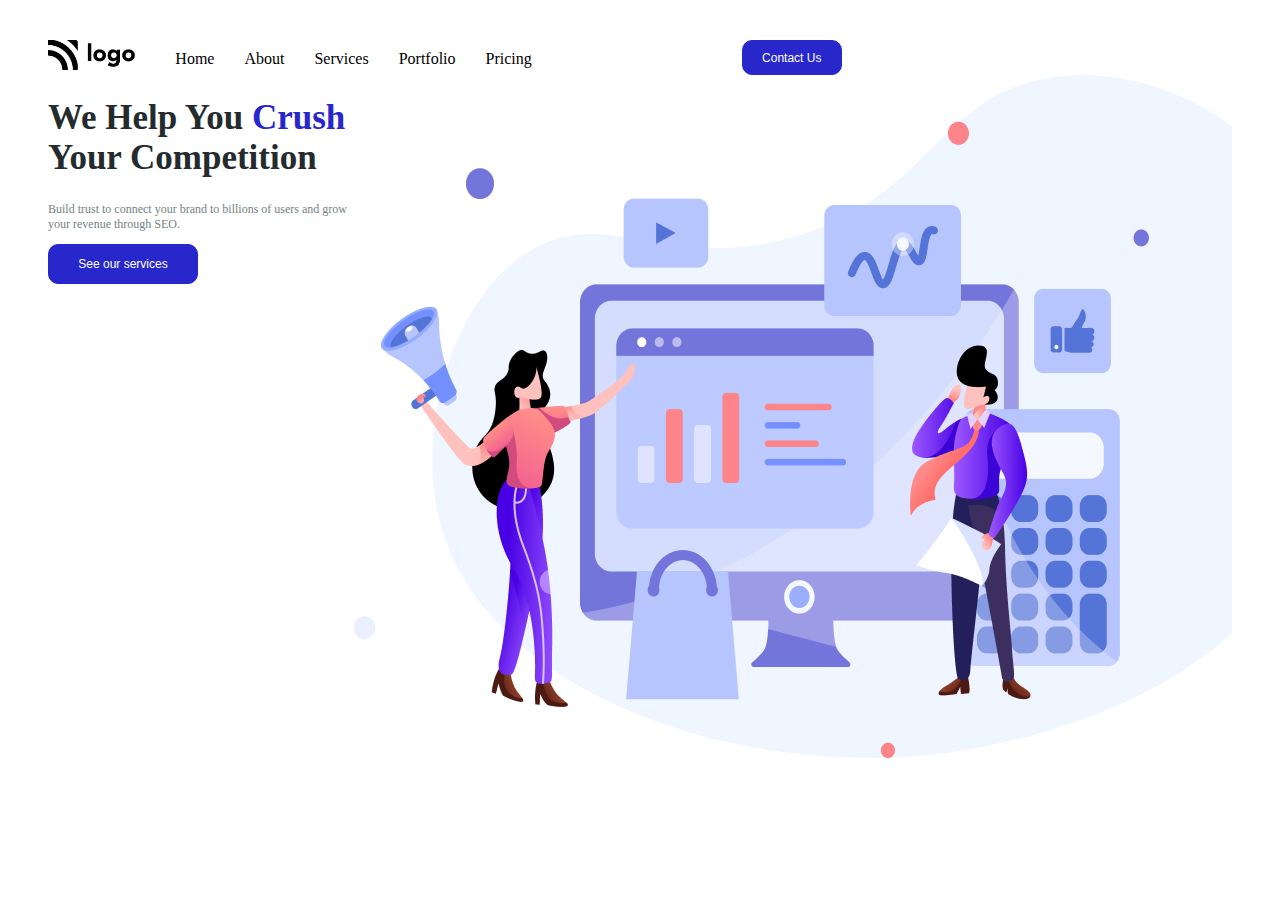
<file: HTML-CSS/Project-1/index.html>
<!DOCTYPE html>
<html lang="en">
  <head>
    <meta charset="UTF-8" />
    <meta http-equiv="X-UA-Compatible" content="IE=edge" />
    <meta name="viewport" content="width=device-width, initial-scale=1.0" />
    <!-- stylesheet -->
    <link rel="stylesheet" href="style.css" />
    <!-- Font -->
    <link rel="preconnect" href="https://fonts.googleapis.com" />
    <link rel="preconnect" href="https://fonts.gstatic.com" crossorigin />
    <link
      href="https://fonts.googleapis.com/css2?family=Poppins:wght@200;300;400;500;600;700;800&display=swap"
      rel="stylesheet"
    />
    <title>SEO Master</title>
  </head>
  <body>
    <div class="container">
      <section aria-label="navbar">
        <nav class="navbar-container">
          <div>
            <img src="./assets/Logo.png" alt="brand-logo" height="30px" />
          </div>
          <div class="grow-list">
            <ul class="list">
              <li class="list-item">Home</li>
              <li class="list-item">About</li>
              <li class="list-item">Services</li>
              <li class="list-item">Portfolio</li>
              <li class="list-item">Pricing</li>
            </ul>
          </div>
          <div class="button-group">
            <button class="nav-button">Contact Us</button>
          </div>
        </nav>
      </section>
      <!-- Banner -->
      <section aria-label="banner">
        <div class="banner-container">
          <!-- Left text -->
          <div>
            <h1 class="heading-text">
              We Help You <span>Crush</span> Your Competition
            </h1>
            <p class="description">
              Build trust to connect your brand to billions of users and grow
              your revenue through SEO.
            </p>
            <button class="nav-button btn">See our services</button>
          </div>
          <!-- Right Text -->
          <div>
            <img src="./assets/Header Illustration.png" alt="illustration" />
          </div>
        </div>
      </section>
    </div>
  </body>
</html>
</file>
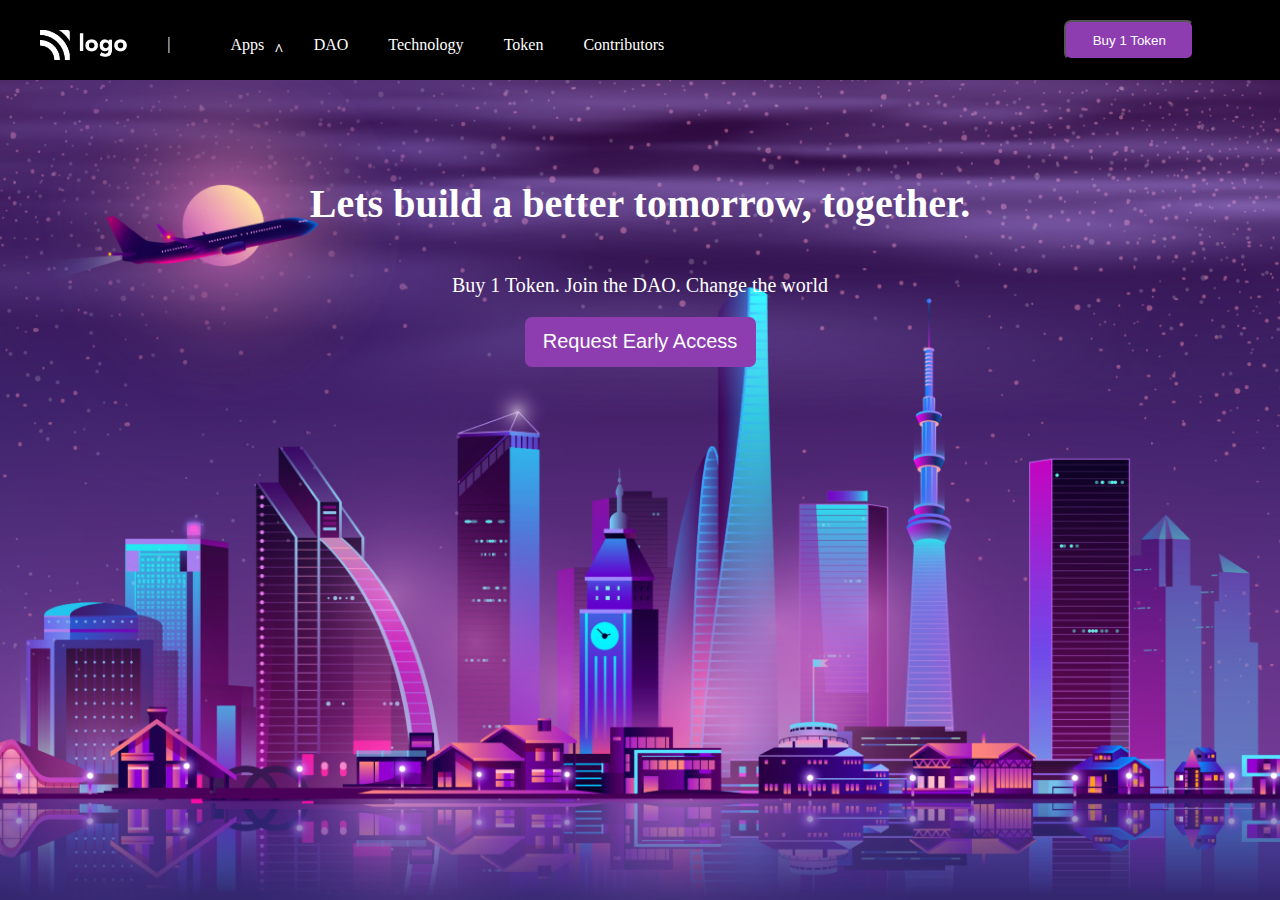
<file: HTML-CSS/Project-2/index.html>
<!DOCTYPE html>
<html lang="en">
  <head>
    <meta charset="UTF-8" />
    <meta http-equiv="X-UA-Compatible" content="IE=edge" />
    <meta name="viewport" content="width=device-width, initial-scale=1.0" />
    <link rel="stylesheet" href="style.css" />
    <link rel="preconnect" href="https://fonts.googleapis.com" />
    <link rel="preconnect" href="https://fonts.gstatic.com" crossorigin />
    <link
      href="https://fonts.googleapis.com/css2?family=Poppins:wght@200;300;400;500;600;700;800&display=swap"
      rel="stylesheet"
    />
    <link rel="preconnect" href="https://fonts.googleapis.com" />
    <link rel="preconnect" href="https://fonts.gstatic.com" crossorigin />
    <link
      href="https://fonts.googleapis.com/css2?family=Montserrat:wght@600;700;800&display=swap"
      rel="stylesheet"
    />

    <title>Crypto Market</title>
  </head>
  <body>
    <div class="container">
      <section aria-label="navbar">
        <nav class="navbar">
          <div>
            <img src="./assets/white-logo.png" alt="logo" class="logo" />
          </div>
          <div class="line"></div>
          <div class="grow-list">
            <ul class="list">
              <li class="list-item">Apps</li>
              <li class="list-item">DAO</li>
              <li class="list-item">Technology</li>
              <li class="list-item">Token</li>
              <li class="list-item">Contributors</li>
            </ul>
          </div>
          <div>
            <button class="button-small">Buy 1 Token</button>
          </div>
        </nav>
      </section>
      <!-- Hero Section -->
      <section aria-label="hero">
        <div class="hero">
          <h1 class="hero-heading">Lets build a better tomorrow, together.</h1>
          <p class="hero-description">
            Buy 1 Token. Join the DAO. Change the world
          </p>
          <button class="button-large">Request Early Access</button>
        </div>
      </section>
    </div>
  </body>
</html>
</file>
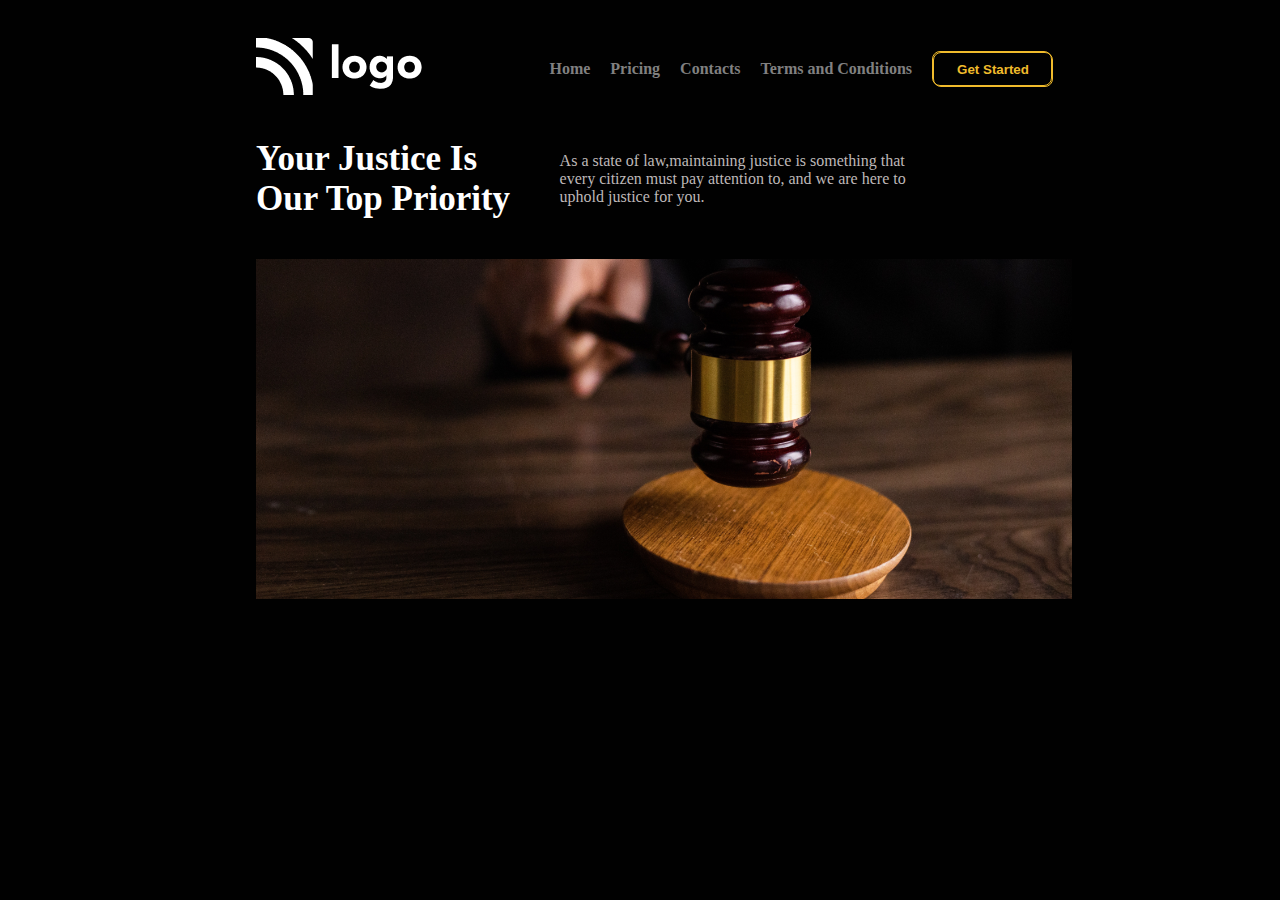
<file: HTML-CSS/Project-4/index.html>
<!DOCTYPE html>
<html lang="en">

<head>
    <meta charset="UTF-8">
    <meta http-equiv="X-UA-Compatible" content="IE=edge">
    <meta name="viewport" content="width=device-width, initial-scale=1.0">
    <title>Document</title>
    <link rel="stylesheet" href="style.css">
</head>

<body>
    <div class="container">
        <div class="first-container">
            <div>
                <img src="./assets/white-logo.png" alt="">
            </div>
            <div>
                <nav>
                    <ul>
                        <li>Home</li>
                        <li>Pricing</li>
                        <li>Contacts</li>
                        <li>Terms and Conditions</li>
                        <li><button>Get Started</button></li>
                    </ul>
                </nav>
            </div>
        </div>
        <div class="second-container">
            <div><h1 class="heading">Your Justice Is Our Top Priority</h1></div>
            <div><p class="para">As a state of law,maintaining justice is something that every citizen must pay attention to,
                and we are here to uphold justice for you. 
            </p>
        </div>
        </div>
        <div>
            <div >
                <img class="bannerimg" src="./assets/banner.png" alt="">
            </div>
        </div>
    </div>
</body>

</html>
</file>
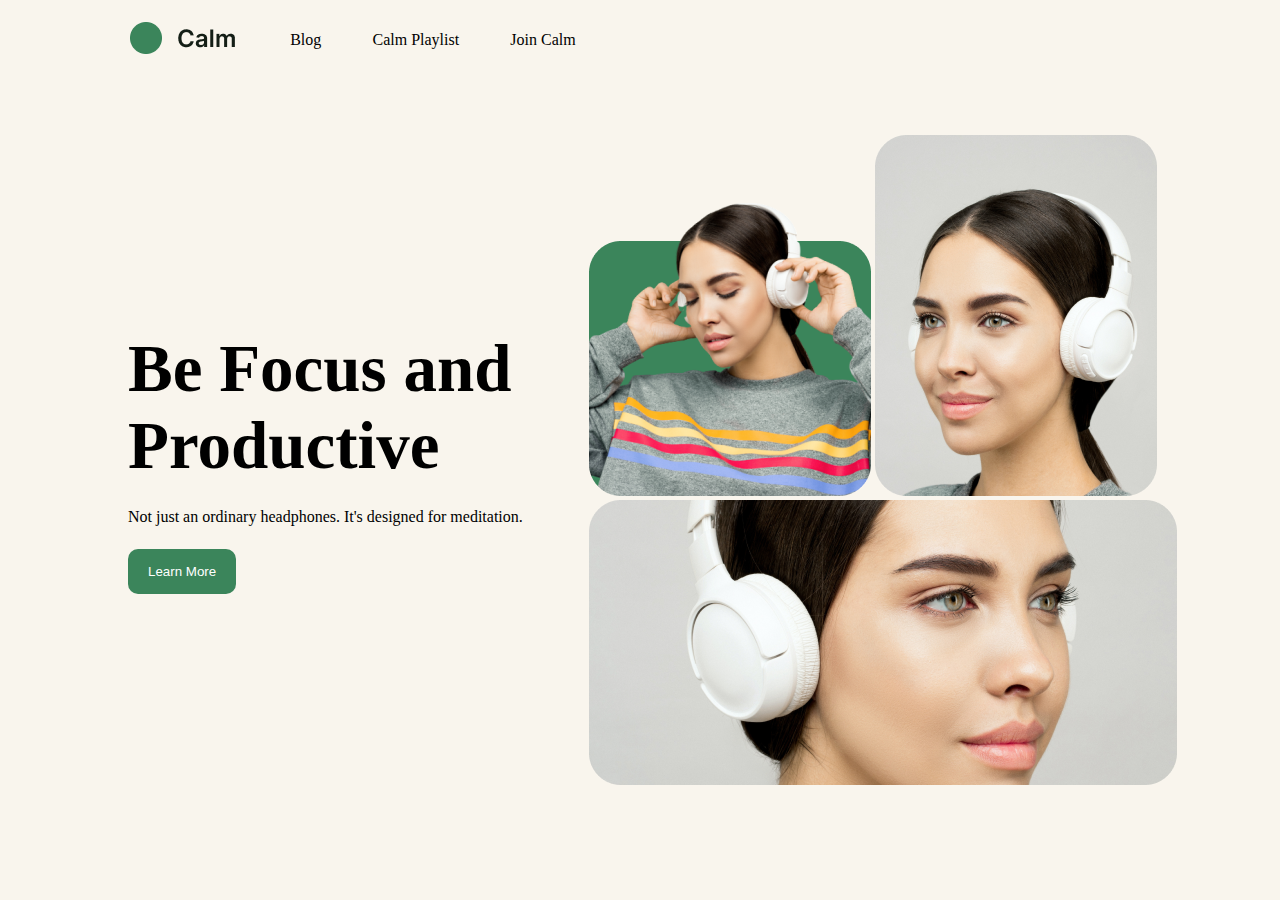
<file: HTML-CSS/Projects/Project-5/index.html>
<!DOCTYPE html>
<html lang="en">
<head>
    <meta charset="UTF-8">
    <meta http-equiv="X-UA-Compatible" content="IE=edge">
    <meta name="viewport" content="width=device-width, initial-scale=1.0">
    <link rel="stylesheet" href="./style.css">
    <title>Project 1</title>
</head>
<body>
    <!-- Navbar -->
    <nav>
        <ul>
            <li> <img src="./images/logo.png"/> </li>
            <li>Blog</li>
            <li>Calm Playlist</li>
            <li>Join Calm</li>
        </ul>
    </nav>
    <!--  Main Section -->
    <main>
        <!-- Left Section -->
        <div class="leftmain">
            <h1>Be Focus and Productive</h1>
            <p>Not just an ordinary headphones. It's designed for meditation.</p>
            <button>Learn More</button>
        </div>
        <!-- Right Section -->
        <div class="rightmain">
            <!-- Upper Image -->
            <div>
                <img src="./images/img1.png" alt="Image 1">
                <img src="./images/img2.png" alt="">
                
            </div>
            <!-- Lower Image -->
            <div>
                <img src="./images/img3.png" alt="Image 3">
            </div>

        </div>
    </main>

</body>
</html>
</file>
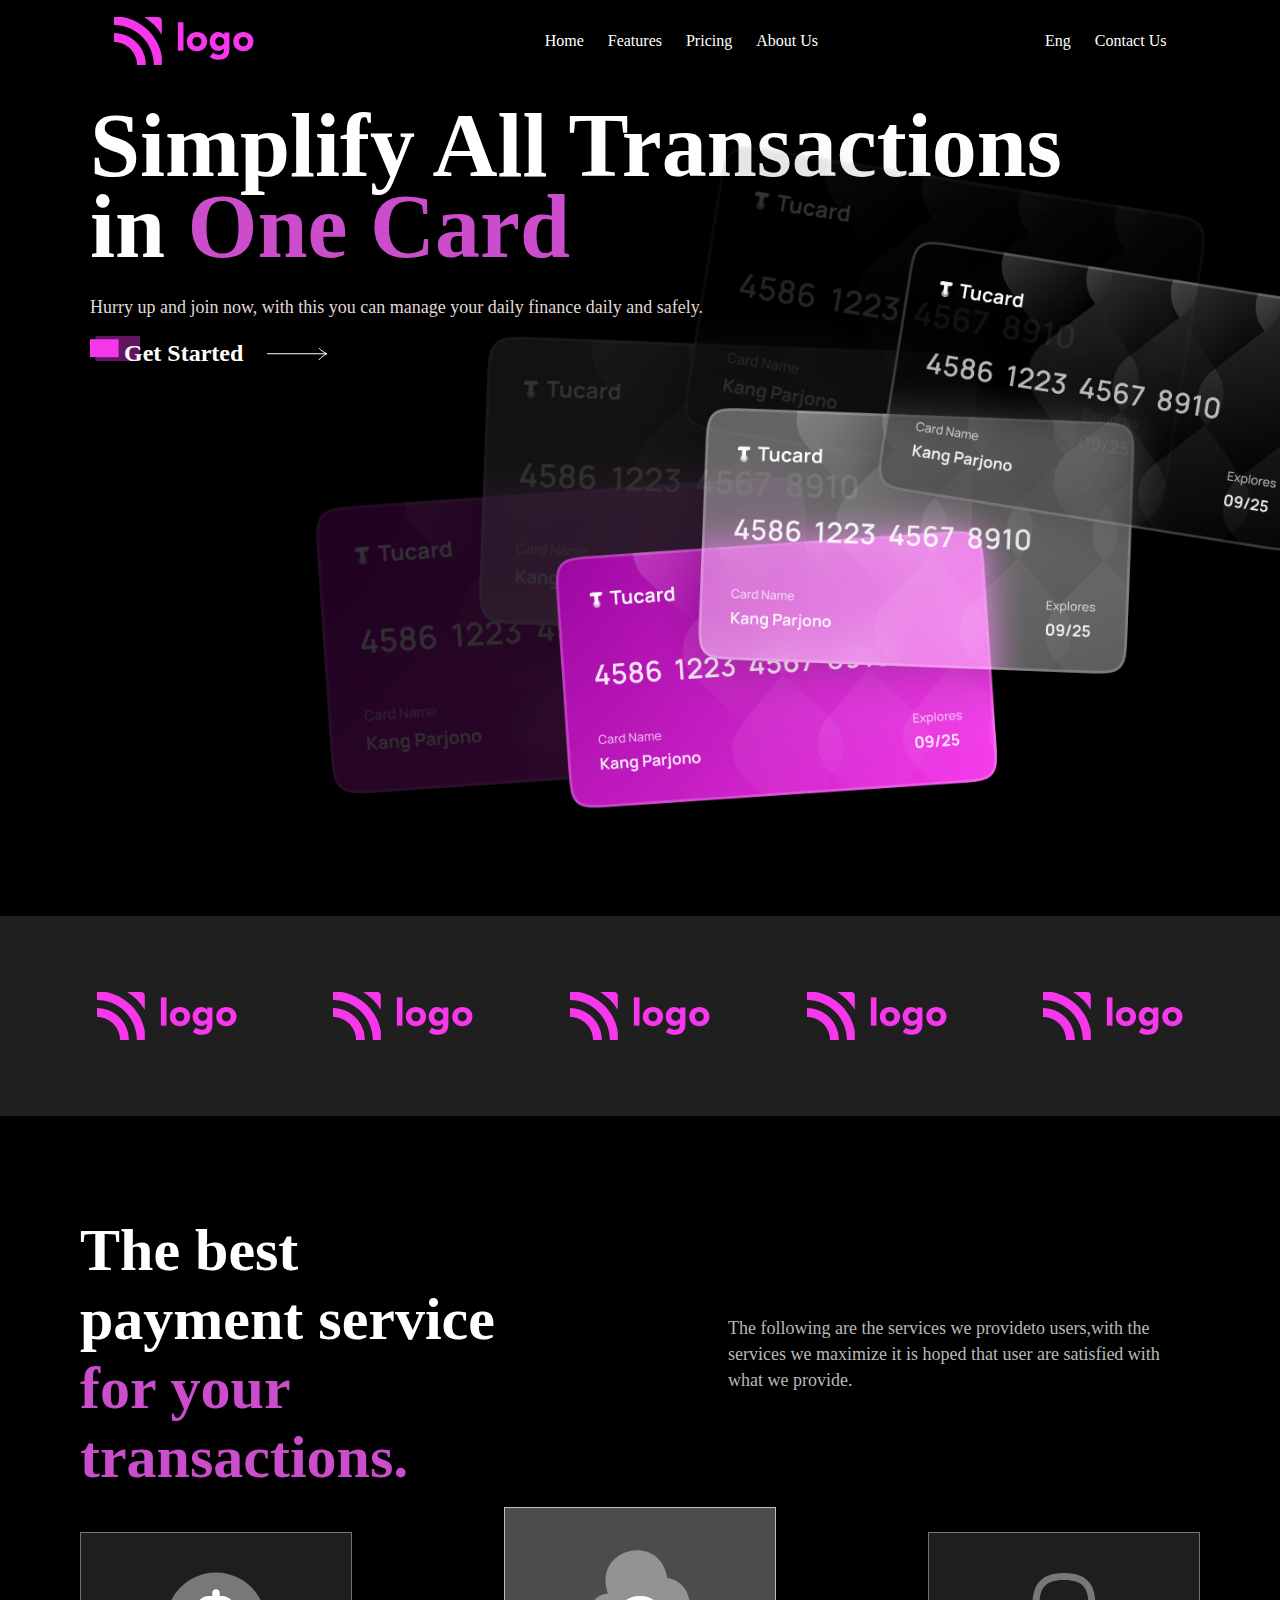
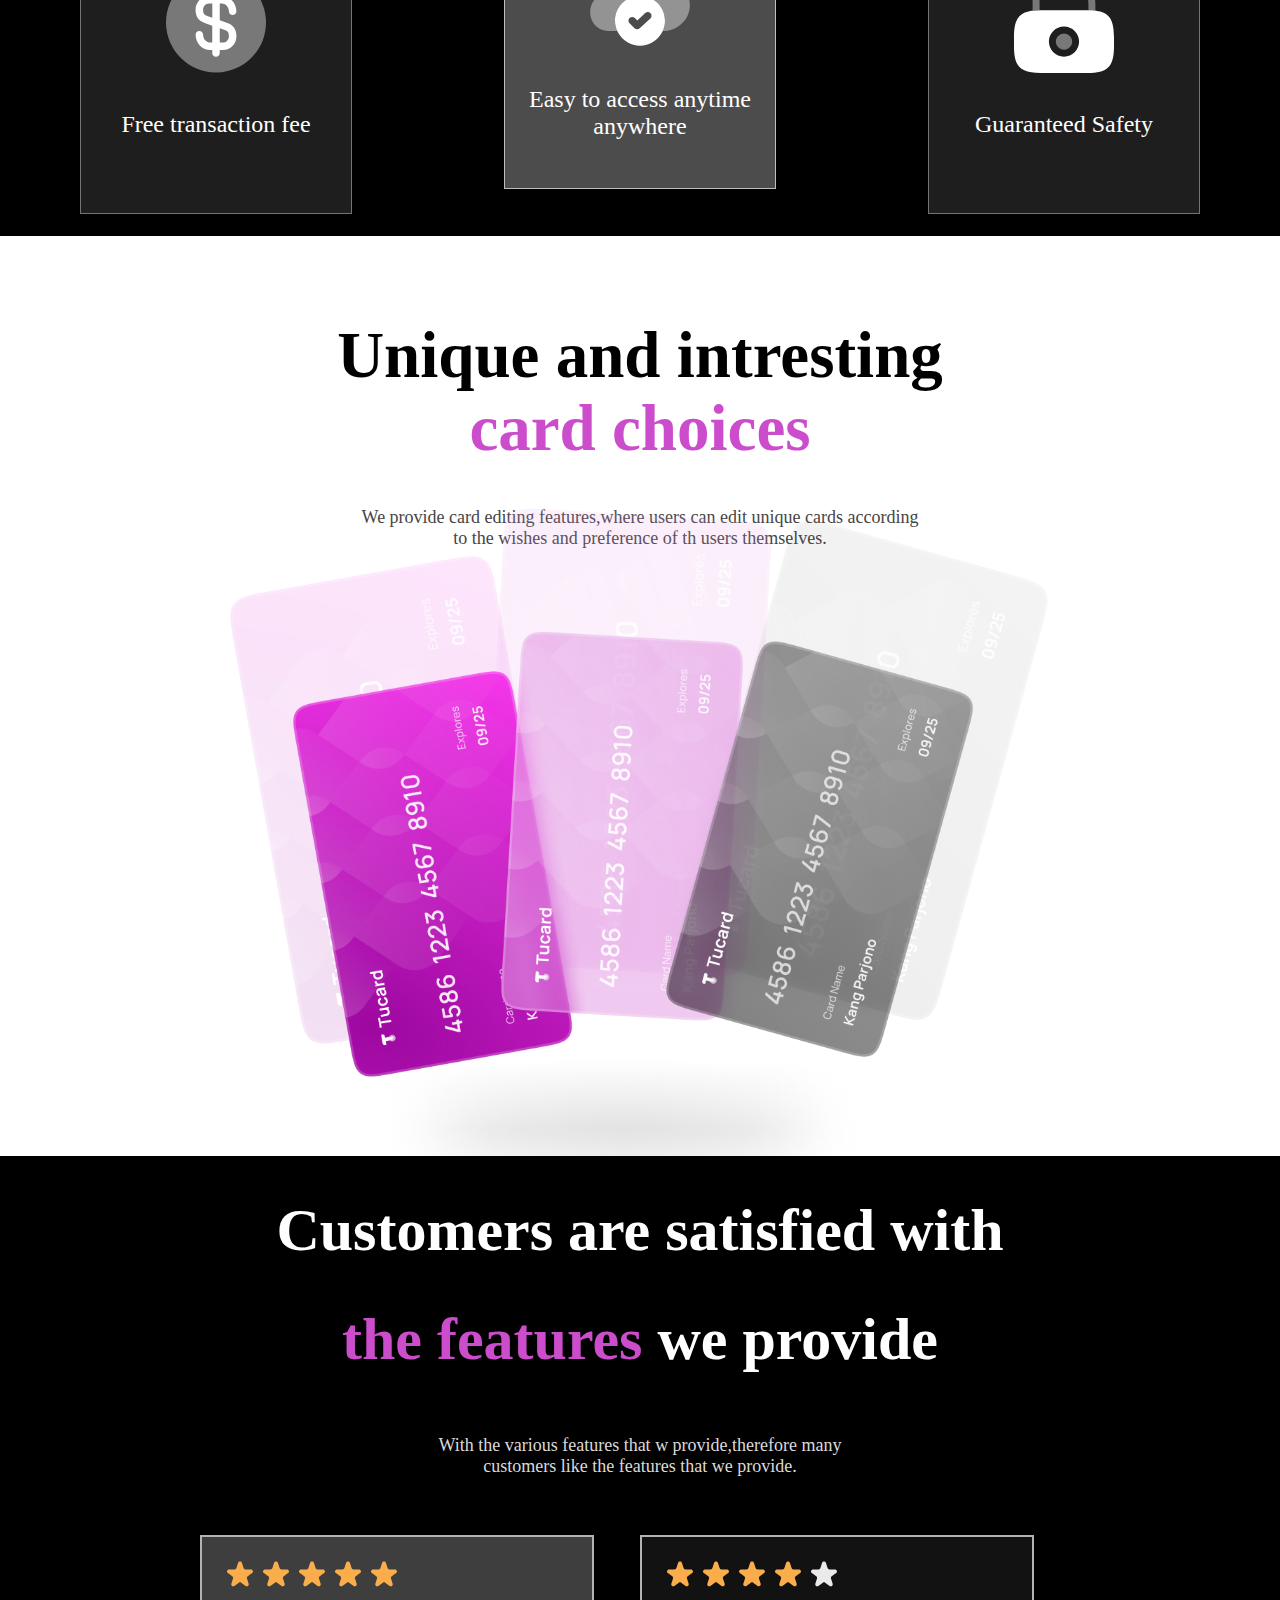
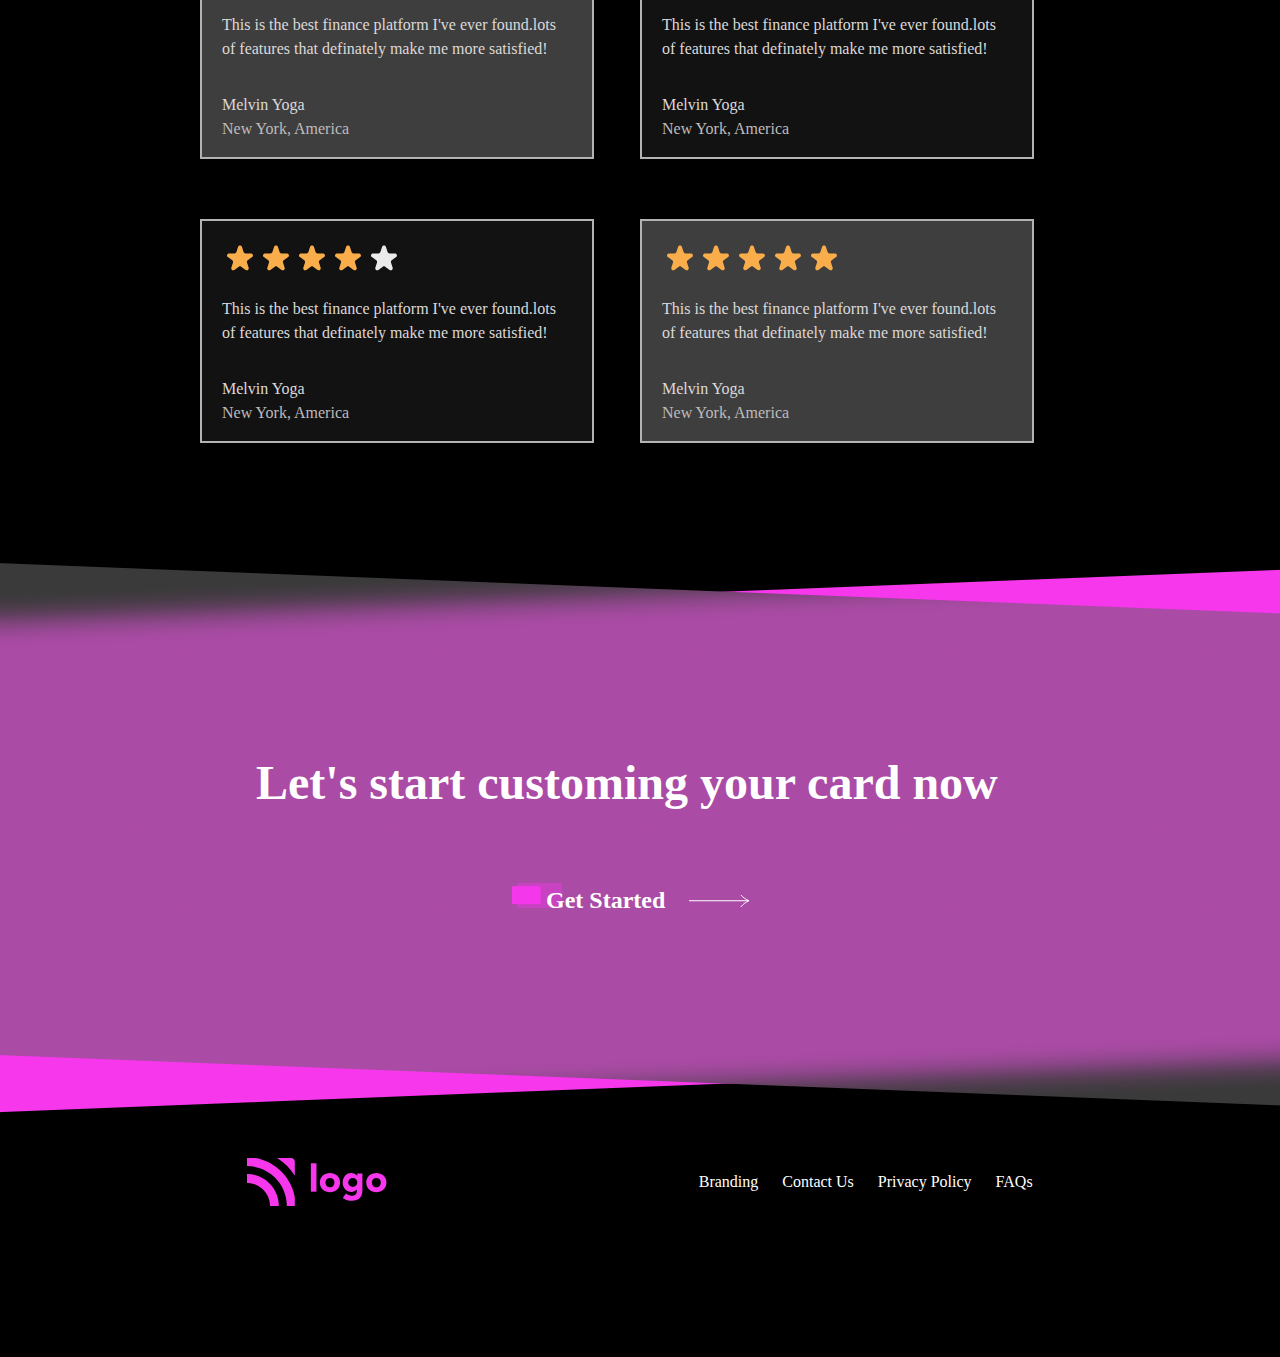
<file: HTML-CSS/Projects/Project-6-Credit Card Landing Page/index.html>
<!DOCTYPE html>
<html lang="en">

<head>
    <meta charset="UTF-8">
    <meta http-equiv="X-UA-Compatible" content="IE=edge">
    <meta name="viewport" content="width=device-width, initial-scale=1.0">
    <title>Credid Card Landing Page</title>
    <link rel="stylesheet" href="./style.css">
</head>

<body>
    <div class="container">
        <!-- First-Container -->
        <div class="sub-container1">
            <!-- Nav Bar -->
            <div class="navbar">
                <img src="./Assets/Icons/Logo.svg" alt="">
                <nav>
                    <ul>
                        <li class="list">Home</li>
                        <li class="list">Features</li>
                        <li class="list">Pricing</li>
                        <li class="list">About Us</li>
                    </ul>
                </nav>
                <div class="contactus">
                    <p class="eng">Eng</p>
                    <p>Contact Us</p>
                </div>
            </div>
            <div class="card-1">
                <img class="card1-img-1" src="./Assets/Photos/frontCards.png" alt="">
                <img class="card1-img-2" src="./Assets/Photos/frontCards.png" alt="">
                <div class="card1-headings">
                    <h1 class="heding-1">Simplify All Transactions </h1>
                    <h1 class="heding-1">in <span class="purpolecol">One Card</span></h1>
                    <p class="hurrylabel">Hurry up and join now, with this you can manage your daily finance daily and
                        safely.</p>
                    <p><img height="25px" src="./Assets/Icons/btn-pink-bg.svg" alt=""> <span class="getstarted">Get Started</span>
                        <img class="rightarrow" src="./Assets/Icons/RightArrow.svg" alt=""></p>
                        <p><span>42K <span>+</span> Happy Active User</span>
                        <span>12K <span>+</span>Years Experiance</span>
                        </p>
                </div>
            </div>
        </div>

        <!-- Second-Container -->
        <div class="sub-container2">
            <img src="./Assets/Icons/Logo.svg" alt="">
            <img src="./Assets/Icons/Logo.svg" alt="">
            <img src="./Assets/Icons/Logo.svg" alt="">
            <img src="./Assets/Icons/Logo.svg" alt="">
            <img src="./Assets/Icons/Logo.svg" alt="">

        </div>

        <!-- Third-Container -->
        <div class="sub-container3">
            <div class="service-subcontainer1">
                <h1 class="service-subcontainer-heading">The best payment service <span class="purpolecol">for your transactions.</span> </h1>
                <p class="service-subcontainer-para">The following are the services we provideto users,with the services we maximize it is hoped that user are satisfied with what we provide.</p>
            </div>
            <div class="service-subcontainer2" >
                <div class="card">
                    <img class="card1-img" src="./Assets/Icons/dollar-circle.svg" alt="">
                    <p class="card1-label">Free transaction fee</p>
                </div>
                <div class="card card2">
                    <img class="card1-img" src="./Assets/Icons/cloud-add.svg" alt="">
                    <p class="card1-label">Easy to access anytime anywhere</p>
                </div>
                <div class="card">
                    <img class="card1-img" src="./Assets/Icons/lock.svg" alt="">
                    <p class="card1-label">Guaranteed Safety</p>
                </div>
            </div>

        </div>

        <!-- Fourth-Container -->
        <div class="sub-container4">
            <h1 class="sub-container4-heading">Unique and intresting</h1>
            <h1 class="purpolecol sub-container4-heading">card choices</h1>
            <p class="sub-container4-para">We provide card editing features,where users can edit unique cards
                according to the wishes and preference of th users themselves. </p>
                <img class="vcard" src="./Assets/Photos/VCards.png" alt="">
        </div>

        <!-- Fifth-Container -->

        <div class="sub-container5">
            <h1 class="service-subcontainer-heading">Customers are satisfied with</h1>
            <h1 class="service-subcontainer-heading"><span class="purpolecol">the features</span> we provide</h1>
            <p class="subcontainer5-para">With the various features that w provide,therefore many customers like the features that we provide.</p>
            <div class="card-container">
            <div class="starcard1">
                <img src="./Assets/Icons/5stars.svg" alt="">
                <p class="starcard1-para">This is the best finance platform I've ever found.lots of features that definately make me more satisfied!</p>
                <p class="starcard1-name">Melvin Yoga</p>
                <p class="starcard1-name starcard1-adress">New York, America</p>
            </div>
            <div class="starcard1 dark-card">
                <img src="./Assets/Icons/4stars.svg" alt="">
                <p class="starcard1-para">This is the best finance platform I've ever found.lots of features that definately make me more satisfied!</p>
                <p class="starcard1-name">Melvin Yoga</p>
                <p class="starcard1-name starcard1-adress">New York, America</p>
            </div>
            <div class="starcard1 dark-card">
                <img src="./Assets/Icons/4stars.svg" alt="">
                <p class="starcard1-para">This is the best finance platform I've ever found.lots of features that definately make me more satisfied!</p>
                <p class="starcard1-name">Melvin Yoga</p>
                <p class="starcard1-name starcard1-adress">New York, America</p>
            </div>
            <div class="starcard1">
                <img src="./Assets/Icons/5stars.svg" alt="">
                <p class="starcard1-para">This is the best finance platform I've ever found.lots of features that definately make me more satisfied!</p>
                <p class="starcard1-name">Melvin Yoga</p>
                <p class="starcard1-name starcard1-adress">New York, America</p>
            </div>
        </div>
    </div>

        <!-- Sixth-Container -->
        <div class="sub-container6">
            <img class="sub-container60-img1" src="./Assets/Photos/Rectangle 6773.png" alt="">
            <img class="sub-container60-img2" src="./Assets/Photos/Rectangle 6774.png" alt="">
            <h1 class="sub-container6-heading">Let's start customing  your card now</h1>
            <p class="sub-container6-para"><img height="25px"  src="./Assets/Icons/btn-pink-bg.svg" alt=""> <span class="getstarted">Get Started</span>
                <img class="rightarrow" src="./Assets/Icons/RightArrow.svg" alt=""></p>

                <div class="last-subcontainer">
                    <img src="./Assets/Icons/Logo.svg" alt="">
                    <nav>
                        <ul>
                            <li class="list">Branding</li>
                            <li class="list">Contact Us</li>
                            <li class="list">Privacy Policy</li>
                            <li class="list">FAQs</li>
                        </ul>
                    </nav>
                </div>
               

        </div>


       

    </div>
</body>

</html>
</file>
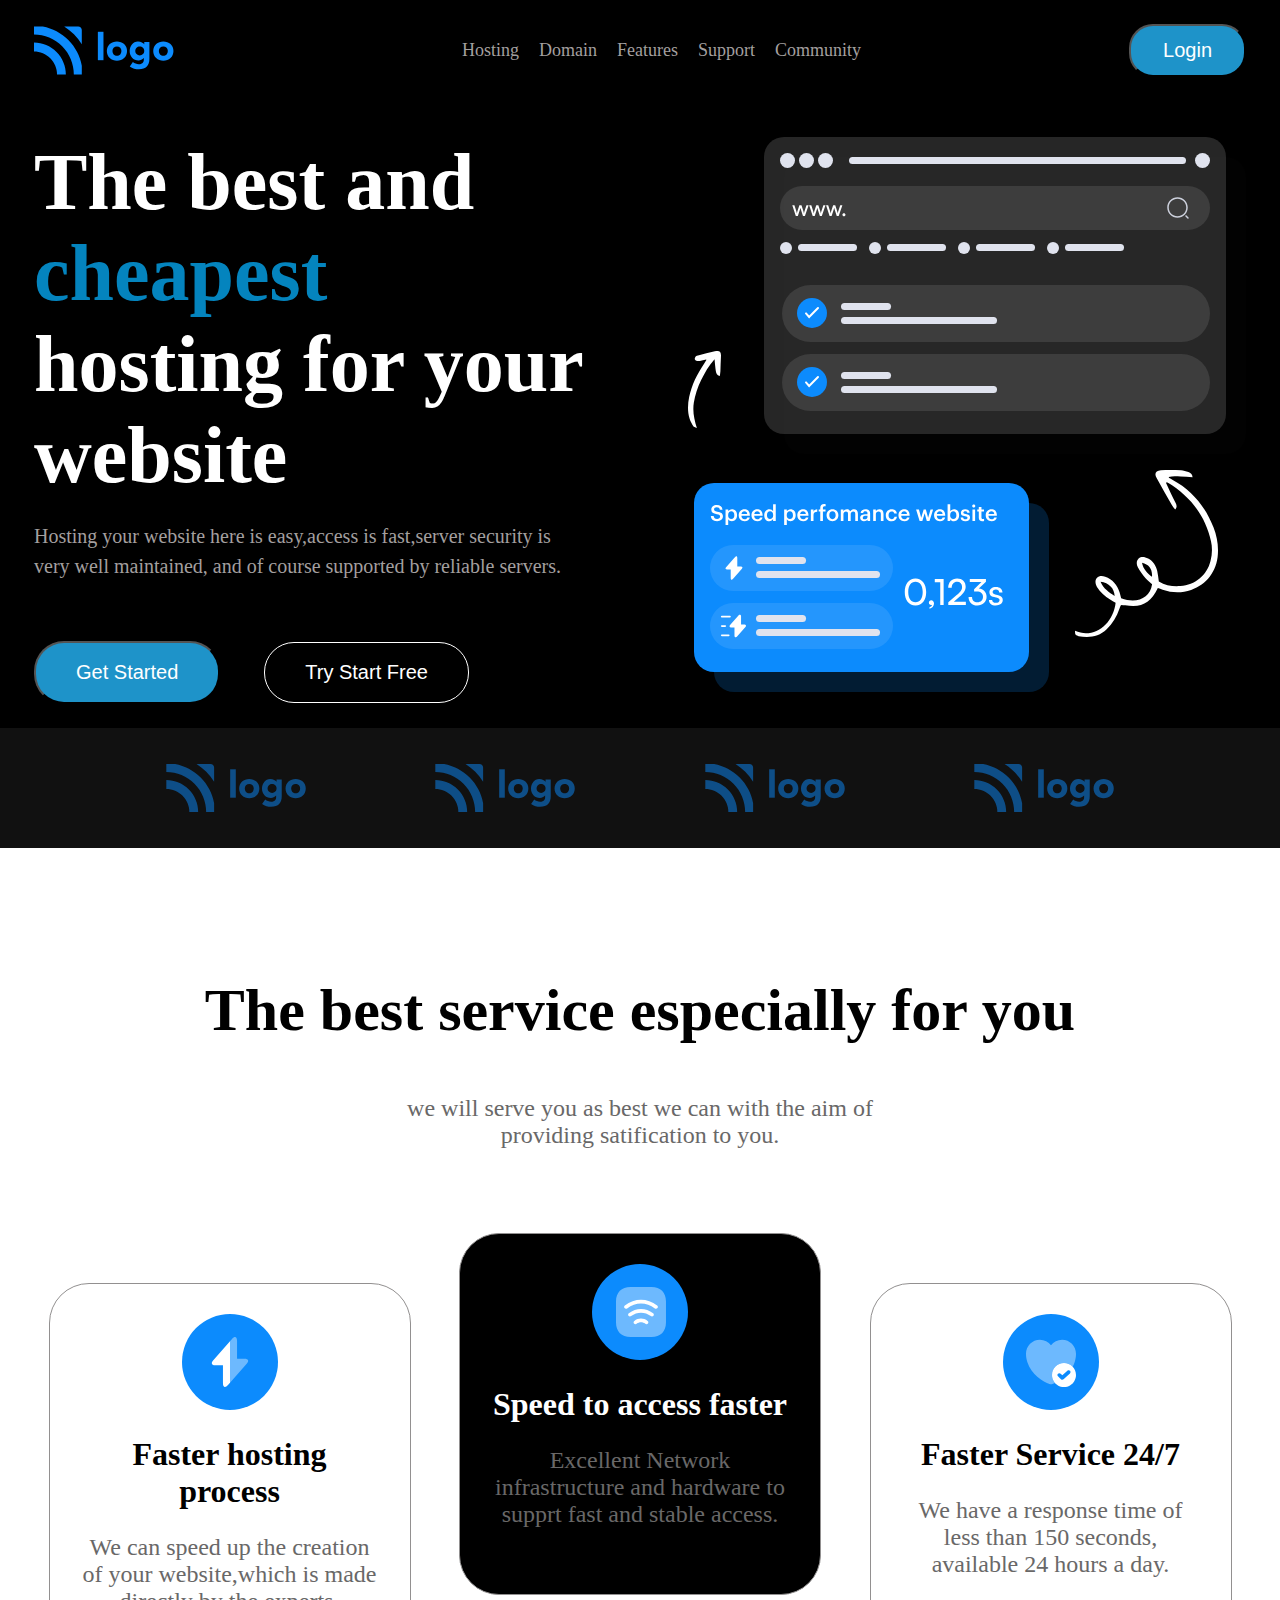
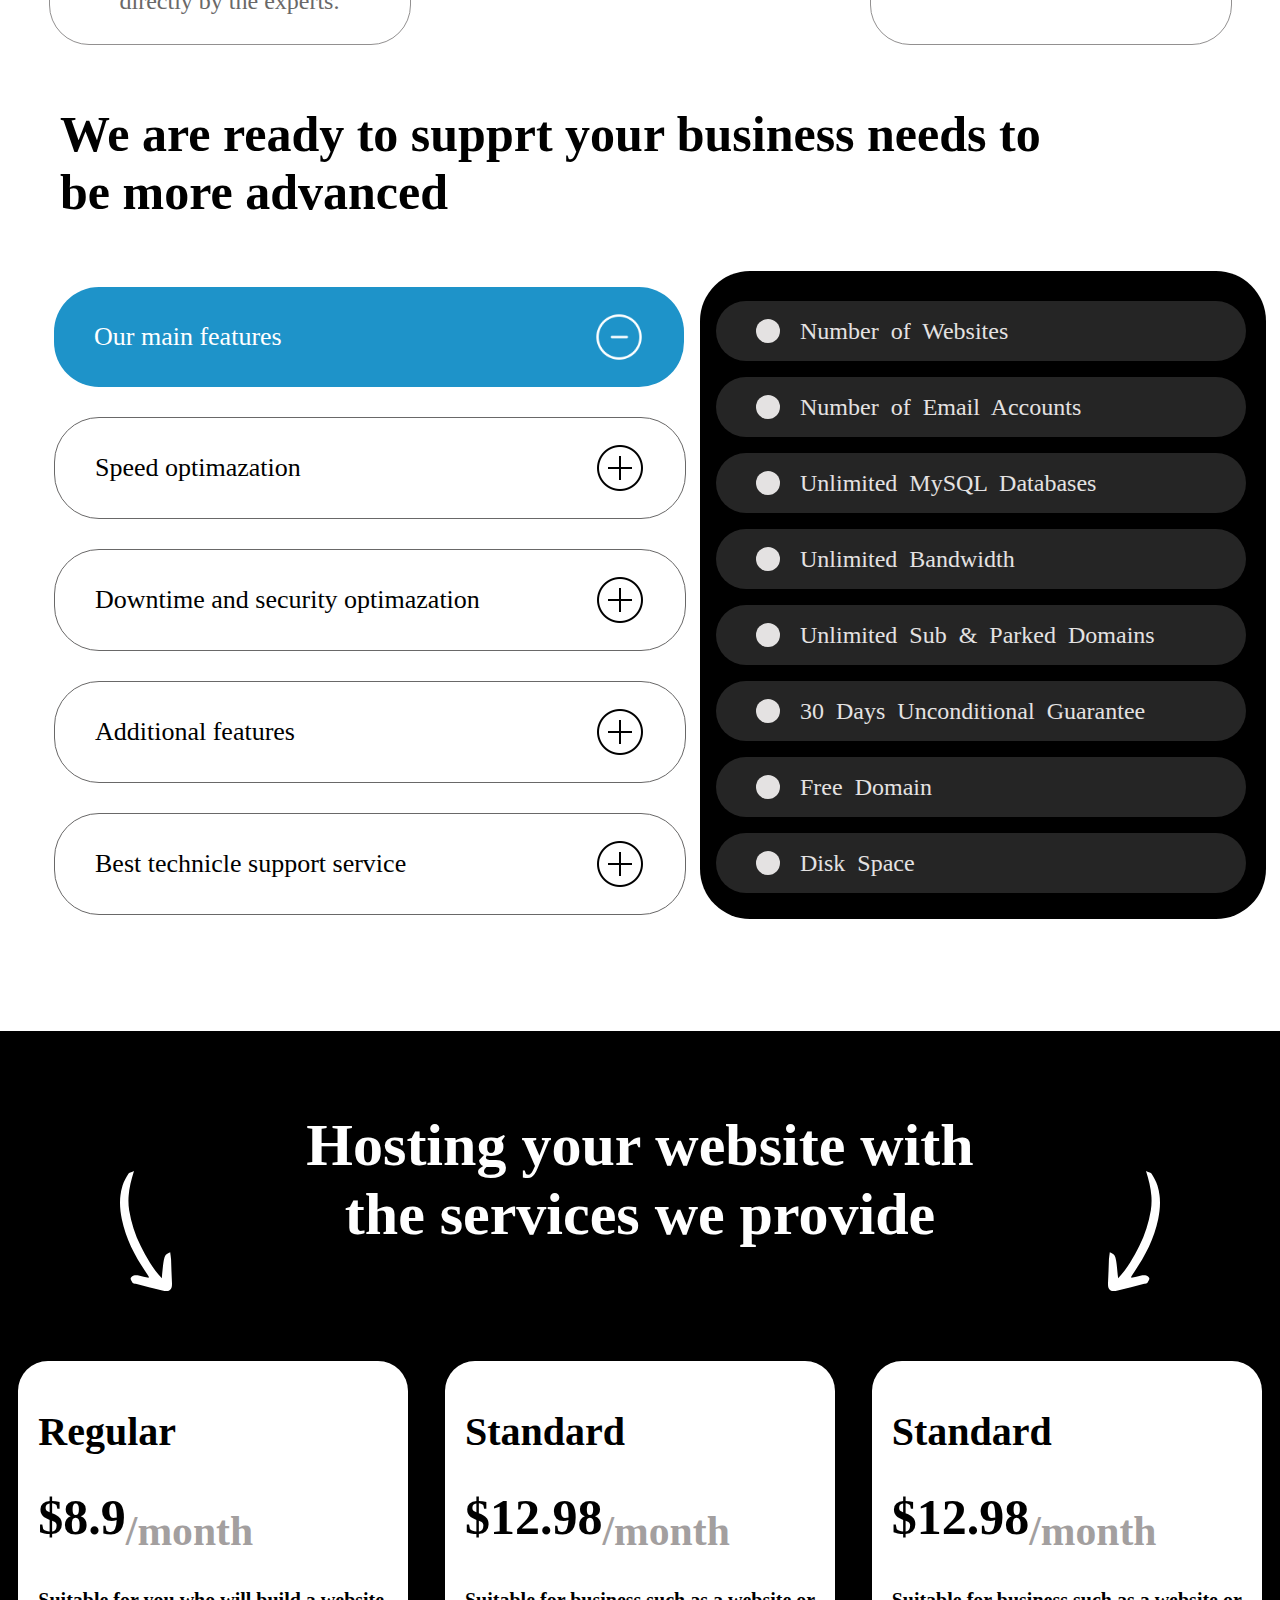
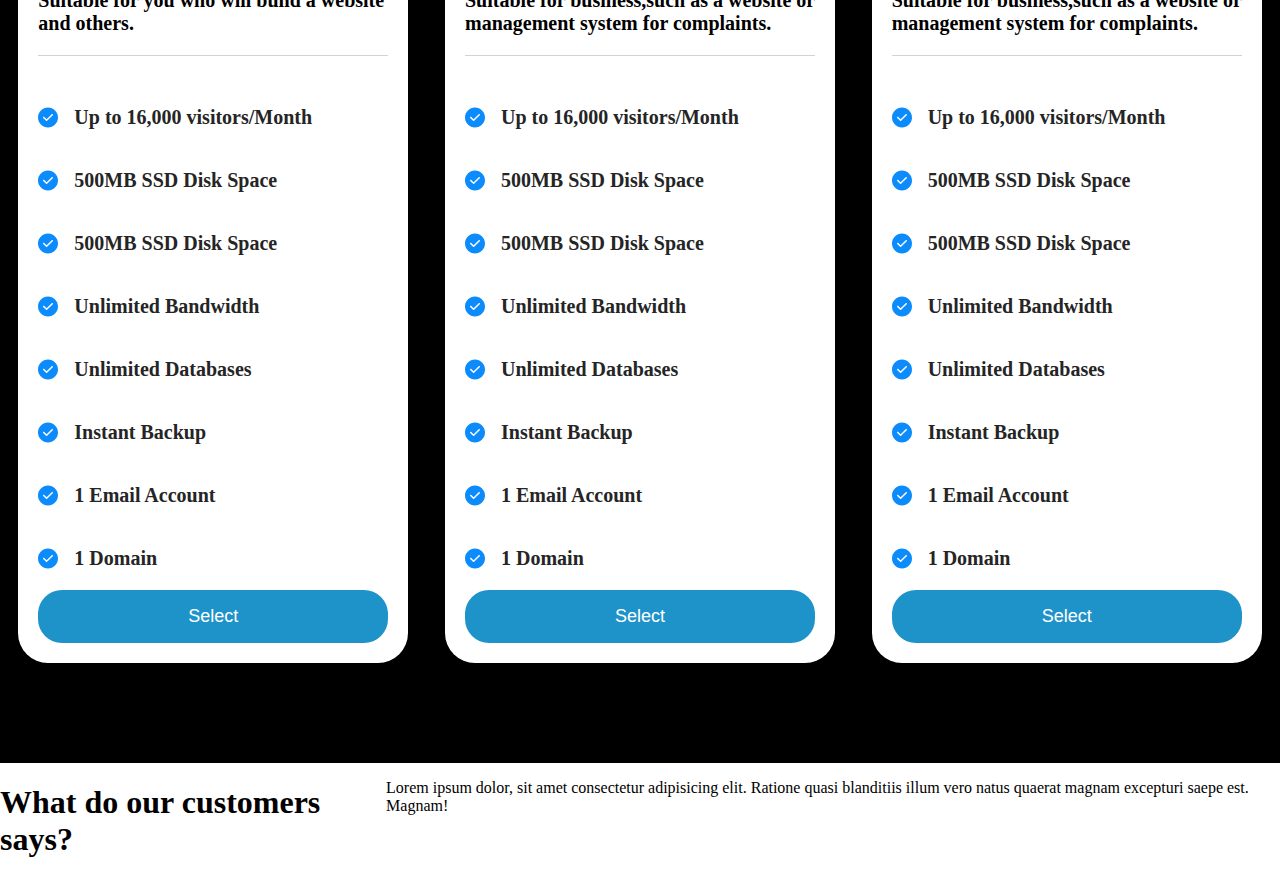
<file: HTML-CSS/Projects/Project-7 Hosting Site/index.html>
<!DOCTYPE html>
<html lang="en">

<head>
    <meta charset="UTF-8">
    <meta http-equiv="X-UA-Compatible" content="IE=edge">
    <meta name="viewport" content="width=device-width, initial-scale=1.0">
    <title>Hosting Landing Page</title>
    <link rel="stylesheet" href="style.css">
</head>

<body>

    <div class="container">
        <!-- Nav Bar -->
        <div class="nav-container flex-space-btw">
            <img src="./assets/Logo.svg" alt="">
            <nav>
                <ul class="greyColor">
                    <li>Hosting</li>
                    <li>Domain</li>
                    <li>Features</li>
                    <li>Support</li>
                    <li>Community</li>
                </ul>
            </nav>
            <button class="loginbtn commonbtn">Login</button>
        </div>

        <!-- First-Container -->
        <div class="first-Container flex-space-btw">
            <!-- Left-Part -->
            <div class="padding">
                <h1 class="heading">
                    The best and <span class="bluecolor">cheapest</span> hosting for your website
                </h1>
                <p class="para greyColor">
                    Hosting your website here is easy,access is fast,server security is very well maintained,
                    and of course supported by reliable servers.
                </p>
                <div class="btngrp">
                    <button class="startedbtn commonbtn">Get Started</button>
                    <button class="commonbtn startedbtn transperantbtn">Try Start Free</button>
                </div>

            </div>
            <!-- Right-Part -->
            <div>
                <img src="./assets/Illustrations/Group 238502.svg" alt="">
            </div>

        </div>
    </div>
    <!-- Second-Contaier -->
    <div class="flex-space-btw second-container">
        <img src="./assets/Logo-light.svg" alt="">
        <img src="./assets/Logo-light.svg" alt="">
        <img src="./assets/Logo-light.svg" alt="">
        <img src="./assets/Logo-light.svg" alt="">
    </div>

    <!-- Third-Container -->
    <div class="third-container">
        <h1 class="third-container-heading">The best service especially for you</h1>
        <p class="third-container-para greyColor">we will serve you as best we can with the aim of providing
            satification to you.</p>
        <div class="card-container flex-space-btw">
            <div class="card first-card">
                <img src="./assets/Icons/fast.svg" alt="">
                <h1>Faster hosting process</h1>
                <p class="card-para greyColor">We can speed up the creation of your website,which is made directly by
                    the experts.</p>
            </div>
            <div class="card dark-card">
                <img src="./assets/Icons/signal.svg" alt="">
                <h1 class="dark-card-heading">Speed to access faster</h1>
                <p class="card-para dark">Excellent Network infrastructure and hardware to supprt fast and stable
                    access.</p>
            </div>
            <div class="card ">
                <img src="./assets/Icons/heart.svg" alt="">
                <h1> Faster Service 24/7</h1>
                <p class="card-para greyColor">We have a response time of less than 150 seconds, available 24 hours a
                    day.</p>
            </div>
        </div>
        <h1 class="heading-black">We are ready to supprt your business needs to be more advanced</h1>
        <div class="badge-container flex-space-btw">
            <div>
                <ul>
                    <li class="badge-1">
                        <p class="badge-text">Our main features</p>
                        <img height="50px" src="./assets/Icons/minus.png" alt="">
                    </li>
                    <li class="badge-1">
                        <p class="badge-text">Speed optimazation</p>
                        <img height="50px" src="./assets/Icons/plus.png" alt="">
                    </li>
                    <li class="badge-1">
                        <p class="badge-text">Downtime and security optimazation</p>
                        <img height="50px" src="./assets/Icons/plus.png" alt="">
                    </li>
                    <li class="badge-1">
                        <p class="badge-text">Additional features</p>
                        <img height="50px" src="./assets/Icons/plus.png" alt="">
                    </li>
                    <li class="badge-1">
                        <p class="badge-text">Best technicle support service</p>
                        <img height="50px" src="./assets/Icons/plus.png" alt="">
                    </li>
                </ul>
            </div>
            <div class="dark-badge-container">
                <div class="dark-badge">
                    <p class="solid-circle"></p>
                    <p class="dark-badge-text">Number of Websites</p>
                </div>
                <div class="dark-badge">
                    <p class="solid-circle"></p>
                    <p class="dark-badge-text">Number of Email Accounts</p>
                </div>
                <div class="dark-badge">
                    <p class="solid-circle"></p>
                    <p class="dark-badge-text">Unlimited MySQL Databases</p>
                </div>
                <div class="dark-badge">
                    <p class="solid-circle"></p>
                    <p class="dark-badge-text">Unlimited Bandwidth</p>
                </div>
                <div class="dark-badge">
                    <p class="solid-circle"></p>
                    <p class="dark-badge-text">Unlimited Sub & Parked Domains</p>
                </div>
                <div class="dark-badge">
                    <p class="solid-circle"></p>
                    <p class="dark-badge-text">30 Days Unconditional Guarantee </p>
                </div>
                <div class="dark-badge">
                    <p class="solid-circle"></p>
                    <p class="dark-badge-text">Free Domain </p>
                </div>
                <div class="dark-badge">
                    <p class="solid-circle"></p>
                    <p class="dark-badge-text">Disk Space</p>
                </div>
            </div>
        </div>

    </div>

    <!-- Fourth - Conatiner -->
    <div class="fourth-container ">
        <div class="fourth-sub1 flex-space-btw">
            <img height="120px" class="arrow-img" src="./assets/Icons/arrow-left.svg" alt="">
            <h1 class="fourth-heading">Hosting your website with the services we provide </h1>
            <img height="120px" class="arrow-img" src="./assets/Icons/arrow-right.svg" alt="">
        </div>
        <div class="fourth-sub2 flex-space-btw">
            <div class="fourth-container-card1">
                <h1 class="fourth-sub2-head">Regular</h1>
                <h1 class="fourth-sub2-price">$8.9<sub class="fourth-sub2-sub greyColor">/month</sub></h1>
                <p class="fourth-sub2-para">Suitable for you who will build a website and others.</p>
                <div class="divider"></div>
                <div class="fourth-sub2-list">
                    <div class="fourth-sub2-item"> <img src="./assets/Icons/blue-tick.svg" alt="">
                        <p class="fourth-sub2-item-label">Up to 16,000 visitors/Month</p>
                    </div>
                    <div class="fourth-sub2-item"> <img src="./assets/Icons/blue-tick.svg" alt="">
                        <p class="fourth-sub2-item-label">500MB SSD Disk Space</p>
                    </div>
                    <div class="fourth-sub2-item"> <img src="./assets/Icons/blue-tick.svg" alt="">
                        <p class="fourth-sub2-item-label">500MB SSD Disk Space</p>
                    </div>
                    <div class="fourth-sub2-item"> <img src="./assets/Icons/blue-tick.svg" alt="">
                        <p class="fourth-sub2-item-label">Unlimited Bandwidth</p>
                    </div>
                    <div class="fourth-sub2-item"> <img src="./assets/Icons/blue-tick.svg" alt="">
                        <p class="fourth-sub2-item-label">Unlimited Databases</p>
                    </div>
                    <div class="fourth-sub2-item"> <img src="./assets/Icons/blue-tick.svg" alt="">
                        <p class="fourth-sub2-item-label">Instant Backup</p>
                    </div>
                    <div class="fourth-sub2-item"> <img src="./assets/Icons/blue-tick.svg" alt="">
                        <p class="fourth-sub2-item-label">1 Email Account</p>
                    </div>
                    <div class="fourth-sub2-item"> <img src="./assets/Icons/blue-tick.svg" alt="">
                        <p class="fourth-sub2-item-label">1 Domain</p>
                    </div>
                </div>
                <button class="select-btn">Select</button>

            </div>
            <div class="fourth-container-card1 blue-card">
                <h1 class="fourth-sub2-head">Standard</h1>
                <h1 class="fourth-sub2-price">$12.98<sub class="fourth-sub2-sub greyColor">/month</sub></h1>
                <p class="fourth-sub2-para">Suitable for business,such as a website or management system for complaints.</p>
                <div class="divider"></div>
                <div class="fourth-sub2-list">
                    <div class="fourth-sub2-item"> <img src="./assets/Icons/blue-tick.svg" alt="">
                        <p class="fourth-sub2-item-label">Up to 16,000 visitors/Month</p>
                    </div>
                    <div class="fourth-sub2-item"> <img src="./assets/Icons/blue-tick.svg" alt="">
                        <p class="fourth-sub2-item-label">500MB SSD Disk Space</p>
                    </div>
                    <div class="fourth-sub2-item"> <img src="./assets/Icons/blue-tick.svg" alt="">
                        <p class="fourth-sub2-item-label">500MB SSD Disk Space</p>
                    </div>
                    <div class="fourth-sub2-item"> <img src="./assets/Icons/blue-tick.svg" alt="">
                        <p class="fourth-sub2-item-label">Unlimited Bandwidth</p>
                    </div>
                    <div class="fourth-sub2-item"> <img src="./assets/Icons/blue-tick.svg" alt="">
                        <p class="fourth-sub2-item-label">Unlimited Databases</p>
                    </div>
                    <div class="fourth-sub2-item"> <img src="./assets/Icons/blue-tick.svg" alt="">
                        <p class="fourth-sub2-item-label">Instant Backup</p>
                    </div>
                    <div class="fourth-sub2-item"> <img src="./assets/Icons/blue-tick.svg" alt="">
                        <p class="fourth-sub2-item-label">1 Email Account</p>
                    </div>
                    <div class="fourth-sub2-item"> <img src="./assets/Icons/blue-tick.svg" alt="">
                        <p class="fourth-sub2-item-label">1 Domain</p>
                    </div>
                </div>
                <button class="select-btn btn-white">Select</button>

            </div>
            <div class="fourth-container-card1 blue-card">
                <h1 class="fourth-sub2-head">Standard</h1>
                <h1 class="fourth-sub2-price">$12.98<sub class="fourth-sub2-sub greyColor">/month</sub></h1>
                <p class="fourth-sub2-para">Suitable for business,such as a website or management system for complaints.</p>
                <div class="divider"></div>
                <div class="fourth-sub2-list">
                    <div class="fourth-sub2-item"> <img src="./assets/Icons/blue-tick.svg" alt="">
                        <p class="fourth-sub2-item-label">Up to 16,000 visitors/Month</p>
                    </div>
                    <div class="fourth-sub2-item"> <img src="./assets/Icons/blue-tick.svg" alt="">
                        <p class="fourth-sub2-item-label">500MB SSD Disk Space</p>
                    </div>
                    <div class="fourth-sub2-item"> <img src="./assets/Icons/blue-tick.svg" alt="">
                        <p class="fourth-sub2-item-label">500MB SSD Disk Space</p>
                    </div>
                    <div class="fourth-sub2-item"> <img src="./assets/Icons/blue-tick.svg" alt="">
                        <p class="fourth-sub2-item-label">Unlimited Bandwidth</p>
                    </div>
                    <div class="fourth-sub2-item"> <img src="./assets/Icons/blue-tick.svg" alt="">
                        <p class="fourth-sub2-item-label">Unlimited Databases</p>
                    </div>
                    <div class="fourth-sub2-item"> <img src="./assets/Icons/blue-tick.svg" alt="">
                        <p class="fourth-sub2-item-label">Instant Backup</p>
                    </div>
                    <div class="fourth-sub2-item"> <img src="./assets/Icons/blue-tick.svg" alt="">
                        <p class="fourth-sub2-item-label">1 Email Account</p>
                    </div>
                    <div class="fourth-sub2-item"> <img src="./assets/Icons/blue-tick.svg" alt="">
                        <p class="fourth-sub2-item-label">1 Domain</p>
                    </div>
                </div>
                <button class="select-btn btn-white">Select</button>

            </div>
        </div>
    </div>

    <!-- Fifth Container -->
    <div class="fifth-container">
        <div class="fifth-heading">
            <h1>What do our customers says?</h1>
            <p>Lorem ipsum dolor, sit amet consectetur adipisicing elit. Ratione quasi blanditiis illum vero natus quaerat magnam excepturi saepe est. Magnam!</p>

        </div>
    </div>
</body>

</html>
</file>
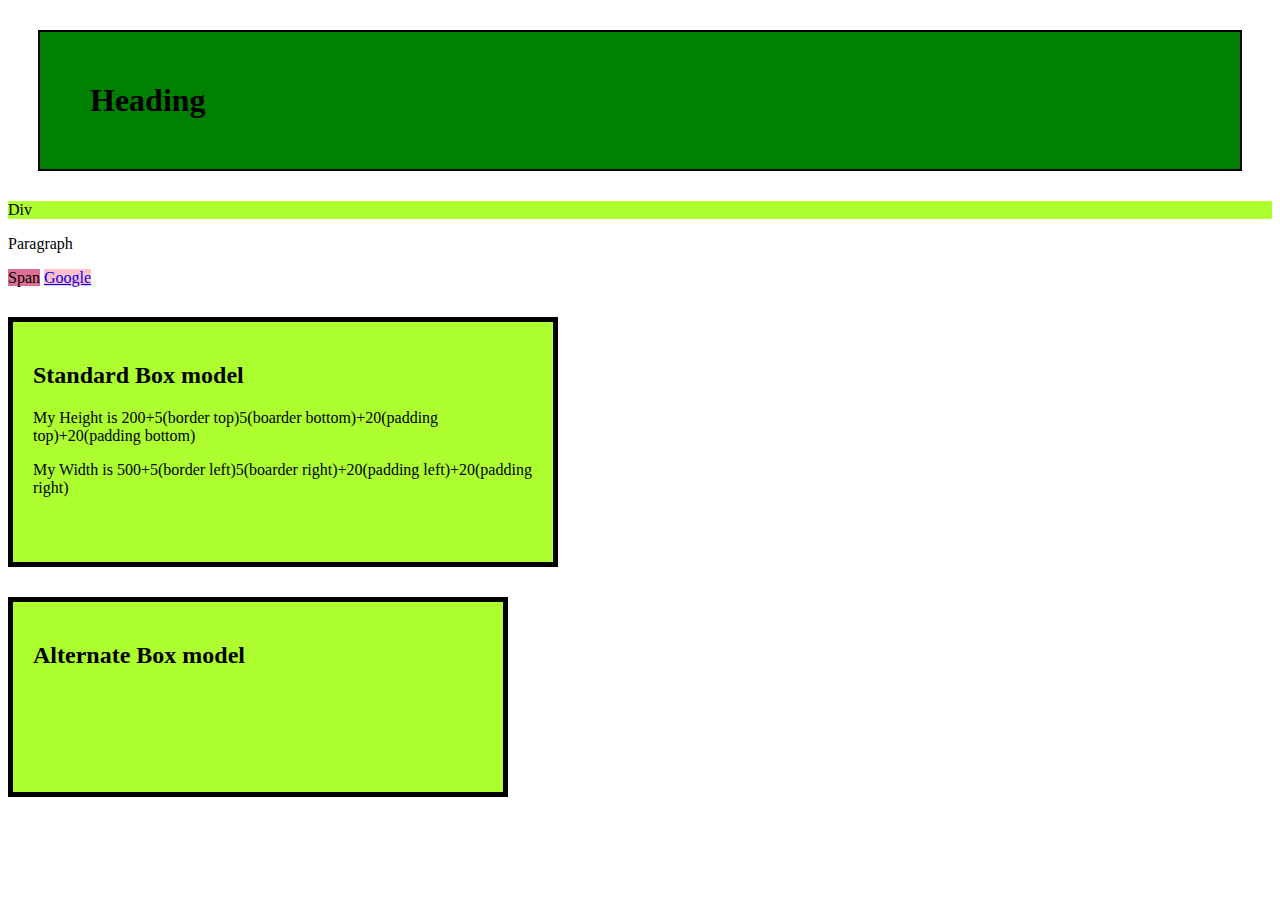
<file: HTML-CSS/Concepts/box-model.html>
<!DOCTYPE html>
<html lang="en">
<head>
    <meta charset="UTF-8">
    <meta http-equiv="X-UA-Compatible" content="IE=edge">
    <meta name="viewport" content="width=device-width, initial-scale=1.0">
    <title>Box Model</title>
    <style> 
    h1{
        background-color: green;
        margin: 30px;
        padding: 50px;
        border: 2px solid black;
    }
    div {
        background-color: greenyellow;
    }
    /* p{
        background-color: orange;
    } */
    span{
        background-color: palevioletred;
        margin-top: 50px;
        /* padding: 50px; */
        box-sizing: border-box;
        height: 500px;
        /* margin-left: 50px; */
    }
    a{
        background-color: pink;
    }
    .standard{
        height: 200px;
        width: 500px;
        margin-top: 30px;
        border: 5px solid black;
        padding: 20px;
        background-color: greenyellow;
    }
    .alternate{
        height: 200px;
        width: 500px;
        margin-top: 30px;
        border: 5px solid black;
        padding: 20px;
        background-color: greenyellow;
        box-sizing: border-box;
    }
    </style>
</head>
<body>
    <h1>Heading</h1>
    <div>Div</div>
    <p>Paragraph</p>

    <span>Span</span>
    <a href="https://www.google.com/"> Google</a>

    <!-- Standard Box model -->

    <div class="standard">
        <h2>Standard Box model</h2>
        <p>My Height is 200+5(border top)5(boarder bottom)+20(padding top)+20(padding bottom)</p> 
        <p>My Width is 500+5(border left)5(boarder right)+20(padding left)+20(padding right)</p> 
    </div>

    <!-- alternate Box model -->
    <div class="alternate">
        <h2>Alternate Box model</h2>
    </div>
    
</body>
</html>
</file>
<file: HTML-CSS/Project-1/style.css>
.container{
    margin: 40px 0 40px 40px;
}

.navbar-container{
    display: flex;
}
ul,li {
    list-style: none;
}
.list{
    display: flex;
    margin: 10px 180px 0 0;
}
.list-item{
    margin-right: 30px;
}
.nav-button{
    background-color: #2827CC;
    height: 35px;
    width: 100px;
    border: 1px solid #2827CC;
    border-radius: 10px;
    color: #ffffff;
    font-size: 12px;
}
.banner-container{
    display: grid;
    grid-template-columns: 1fr 3fr;
}
/* div > img {
    display: block;
    max-width: 100%;
    height: auto;
} */
.heading-text{
    font-size: 35px;
    color: #242B2E;
}

h1 > span {
    color: #2827CC;
}
p{
    font-size: 12px;
    color: #758283;
}
.btn {
    height: 40px;
    width: 150px;
}
</file>
<file: HTML-CSS/Project-2/style.css>
body{
    background: url('./assets/bg.png') no-repeat center center fixed;
    background-size: cover;
    height: 100%;
    overflow: hidden;
    margin: auto;
}

 img{
    height: 30px;
    padding: 30px 40px 20px 40px;
 }
 .navbar{
    display: flex;
    background-color: #000;
    height: 80px;
 }

 ul,li {
    list-style: none;
}
 ul {
    display: flex;
    color: #ffffff;
    ;
 }

 ul > li {
margin: 20px;
 }

 li:first-child::after{
   content: "^";
   color: #ffffff;
   top: 5px;
    left: 10px;
    font-weight: bolder;
    position: relative;
 }

 button{
    background-color: #8D3DAF;
    color: #ffffff;
    height: 40px;
    width: 130px;
    border-radius: 7px;
    margin-left: 380px;
    margin-top: 20px;
 }

 .line::after {
   content: "|";
   color: #ffffff;
   position: relative;
   top:35px;
 }

 .hero{
   display: flex;
    flex-direction: column;
    justify-content: center;
    align-items: center;
 }
 .hero-heading{
   font-size: 40px;
   color: #ffffff;
   margin-top: 100px;
 }
 .hero-description{
   color: #ffffff;
   font-size: 20px;
 }
 .button-large{
   border: none;
    width: 231px;
    height: 50px;
    font-size: 20px;
    margin: auto;
 }
</file>
<file: HTML-CSS/Project-4/style.css>
* {
    margin: 0;
    padding: 0;
    box-sizing: border-box;
}

body {
    background-color: #010101;
    color: #ffffff;
}

.container {
    margin: 3% 20%;
    position: absolute;
}

.first-container {
    display: flex;
    justify-content: space-between;
    align-items: center;
}

nav ul li {
    list-style: none;
    margin-right: 20px;
    color: gray;
    font-weight: bold;

}

nav ul {
    display: flex;
    align-items: center;
}

nav ul :last-child {
    background-color: transparent;
    color: #f0bb2c;
    border: 1px solid #f0bb2c;
    border-radius: 8px;
    height: 35px;
    width: 120px;
    font-weight: bold;


}

.second-container {
    display: flex;
    justify-content: space-between;
    align-items: center;
    margin: 40px 0;
}

.heading {
    font-size: 35px;
    font-weight: bold;
}

.para {
    color: #beb8b8;
    padding: 0 130px 0 40px;
}

.bannerimg {
    height: 340px;
    width: auto;
}
</file>
<file: HTML-CSS/Projects/Project-5/style.css>
*{
    margin: 0;
    padding: 0;
    box-sizing: border-box; /* Search */
    background: #F9F5ED;
}
nav{
    padding: 20px 10%;
    height: 15vh;
}

nav ul {
    display: flex;
    align-items: center;

}

nav ul li {
    list-style: none;
    margin-right: 5%;
    /* gap: 50px; */
    font-weight: 500;
}


/* CSS for HERO Section */

main{
    display: flex;
    align-items: center;
    justify-content: center;
    margin-left: 10%;
}

.leftmain{
    width: 40%;
}

.leftmain h1{
    font-size: 67px;
}

.leftmain p{
    margin: 5% 0;
}

.leftmain button{
    padding: 15px 20px;
    border: none;
    background-color: #3b855b;
    border-radius: 10px;
    color: white;
    font-weight: 500;
}

.rightmain{
    width: 60%;
}
</file>
<file: HTML-CSS/Projects/Project-6-Credit Card Landing Page/style.css>
body {
    margin: 0;
    box-sizing: border-box;
    padding: 0;
    overflow-x: hidden;
}

.sub-container1 {
    background-color: #000000;
    padding-top: 16px;
    overflow: hidden;
    height: 100vh;
}

.container {
    background-color: #000000;
}

.navbar {
    display: flex;
    justify-content: space-around;
}

ul>li {
    list-style: none;
}

.list {
    color: #fff;
    padding-left: 24px;
}

.contactus {
    display: flex;
    color: #fff;
    justify-content: space-between
}

.eng {
    padding-right: 24px;
}

nav>ul {
    display: flex;
    justify-content: space-around;
}

.card-1 {
    overflow: hidden;
    margin: 10px;
}

.card1-img-1 {
    position: absolute;
    opacity: 0.2;
    height: 80%;
    right: 0;
}

.card1-img-2 {
    position: absolute;
    height: 70%;
    right: -120px;
    top: 20%;
}

.card1-headings {
    margin: 10px 20px 20px 80px;
    z-index: 1;
}

.heding-1 {
    font-size: 90px;
    color: #fff;
    font-weight: 600;
    line-height: 20px;
}

.purpolecol {
    color: rgb(204, 77, 204)
}

.hurrylabel {
    color: rgb(224, 217, 217);
    font-size: 18px
}

.getstarted {
    color: #fff;
    font-size: x-large;
    font-weight: 600;
    margin-left: -20px;
}

.rightarrow {
    padding-left: 20px;
}

.sub-container2 {
    display: flex;
    align-items: center;
    justify-content: space-evenly;
    background-color: rgb(32, 31, 31);
    height: 200px;
}

.sub-container3 {
    height: 600px;
    background-color: #000000;
    padding: 60px 80px;
}

.service-subcontainer1 {
    display: grid;
    grid-template-columns: 40% 40%;
    column-gap: 200px;
    place-items: center;

}

.service-subcontainer-heading {
    color: #fff;
    font-size: 60px;
    font-weight: 600;
}

.service-subcontainer-para {
    color: rgb(185, 184, 184);
    justify-self: end;
    font-size: 18px;
    line-height: 26px;
}
.service-subcontainer2{
    display: flex;
    justify-content: space-between;
    align-items: center;
}
.card{
    text-align: center;
    height: 250px;
    width: 270px;
    background-color: rgb(31, 30, 30);
    border: 1px solid rgb(117, 116, 116);
    padding-top: 30px;
}

.card1-img{
    height: 120px;
}
.card1-label{
color: #fff;
font-size: 24px;
}
.card2{
    background-color: rgb(77, 76, 76);
    border: 1px solid rgb(192, 189, 189);
    margin-top: -50px;
}
.sub-container4{
    height: 800px;
    background-color: #ffffff;
    text-align: center;
    padding: 60px;
}
.vcard{
    height: 700px;
    z-index: -1;
    margin-top: -80px;
}
.sub-container4-heading {
    font-size: 65px;
    font-weight: 500px;
    line-height: 30px;
}
.sub-container4-para{
    padding: 20px 300px;
    color: rgb(70, 69, 69);
    font-size: large;
}
.sub-container5{
    background-color: #000000;
    height: auto;
    text-align: center;
    padding-bottom: 100px;
}
.subcontainer5-para{
    color: rgb(219, 217, 217);
    font-size: large;
    padding: 20px 400px;
}

.card-container{
    display: grid;
   grid-template-columns:  50% 50%;
   padding: 20px 200px;
   row-gap: 60px;

}
.starcard1{
    text-align: left;
    height: 180px;
    width: 350px;
    background-color: rgb(63, 62, 62);
    border: 2px solid #b4b2b2;
    padding: 20px;
}
.starcard1-para{
    color: rgb(219, 217, 217);
    font-size: 16px;
    margin-bottom: 40px;
    line-height: 24px;
}
.starcard1-name{
    color: rgb(219, 217, 217);
    font-size: 16px;
    line-height: 8px;
}
.starcard1-adress {
    color: #bdbbbb;
}
.dark-card{
    background-color: #131212;
}

.sub-container6{
    position: relative;
    padding-bottom: 150px;
    
    
}
.sub-container60-img1{

}
.sub-container60-img2{
    position: absolute;
    top: 0;

}
.sub-container6-heading{
    color: #fff;
    position: absolute;
    top: 0;
    margin: 15% 0  0 20%;
    font-size: xxx-large;
    
}
.sub-container6-para{
    position: absolute;
    top: 0;
    margin:  25% 0  0 40%;;
}
.last-subcontainer{
    display: flex;
    justify-content: space-evenly;
   margin-top: 40px;
}
</file>
<file: HTML-CSS/Projects/Project-7 Hosting Site/style.css>
body {
    margin: 0;
    padding: 0;
    box-sizing: border-box;
}

.container {
    padding: 24px 34px;
    background-color: #000;
}

.flex-space-btw {
    display: flex;
    justify-content: space-between;

}

nav>ul {
    list-style: none;
    display: flex;
}

nav>ul>li {
    margin-right: 20px;
    font-size: 18px;
}

.greyColor {
    color: #a39f9f;
}

.bluecolor {
    color: #0484be;
}

.commonbtn {
    background-color: #1e93c9;
    color: #ffffff;
    font-size: 20px;
    border-radius: 24px;

}

.loginbtn {
    /* padding: 16px 40px;   */
    padding: 10px 32px;
}

.first-Container {
    margin-top: 60px;
}

.heading {
    color: #ffffff;
    font-size: 80px;
    font-weight: 600;
    margin: auto;
}

.para {
    font-size: 20px;
    line-height: 30px;
}

.padding {
    padding-right: 100px;
}

.startedbtn {
    padding: 18px 40px;
    border-radius: 30px;
}

.transperantbtn {
    background: transparent;
    border: 1px solid #ffffff;
    margin-left: 40px;
}

.btngrp {
    margin-top: 60px;
}

.second-container {
    background-color: rgb(17, 17, 17);
    justify-content: space-evenly;
    padding: 36px;
}

.third-container-heading {
    font-size: 60px;
    text-align: center;
    margin-top: 10%;
}

.third-container-para {
    text-align: center;
    font-size: 24px;
    padding: 10px 400px;
    color: #696868;
}

.card-container {
    padding-top: 100px;
    justify-content: space-evenly;
}

.card {
    text-align: center;
    height: 300px;
    width: 300px;
    border: 1px solid rgb(146, 144, 144);
    border-radius: 40px;
    padding: 30px 30px;
}

.dark-card-heading {
    color: #ffffff;

}

.dark-card {
    background-color: #000;
    margin-top: -50px;
}

.card-para {
    font-size: 24px;
    color: #696868;
}

.heading-black {
    color: #000;
    font-size: 50px;
    margin: 60px 200px 50px 60px;
}
.badge-container{
    display: flex;
    justify-content: space-evenly;
    padding-bottom: 100px;
}


.badge-1 {
    height: 100px;
    width: 550px;
    background: transparent;
    border: 1px solid #696868;
    border-radius: 45px;
    padding: 0 40px;
    display: flex;
    justify-content: space-between;
    align-items: center;
    margin-top: 30px;
}

.badge-text {
    font-size: 26px;
}

.badge-icon {
    border: 1px solid #ffffff;
    background: transparent;
    border-radius: 50%;
    height: 30px;
    width: 30px;
    text-align: center;
    font-size: 34px;
    /* padding: 5px; */
}

div>ul>li:first-child {
    background-color: #1e93c9;
    color: #ffffff;
    border: none;
    margin-top: 0;
}
.dark-badge-container{
    background-color: #000;
    width: 550px;
    height: fit-content;
    border-radius: 50px;
    padding: 30px 0 10px 16px;
    
}

.dark-badge {
    height: 60px;
    width: 450px;
    background: #252525;
    border-radius: 45px;
    padding: 0 40px;
    display: flex;
    align-items: center;
    margin-bottom: 16px;
  
    
}
.solid-circle{
    border-radius: 50%;
    height: 24px;
    width: 24px;
    background-color: #e4e2e2;
}
.dark-badge-text{
    font-size: 24px;
    color: #e4e2e2;
    padding-left: 20px;
    word-spacing: 6px;
}
.fourth-container{
    background-color: #000;
    padding-bottom: 100px;

}
.fourth-sub1{
    display: flex;
    justify-content: space-around;
    padding: 40px 120px ;
}
.fourth-heading{
    font-size: 60px;
    padding: 0 100px;
    color: #ffffff;
    text-align: center;
}
.arrow-img{
    padding-top: 100px;
}
.fourth-sub2 {
    margin-top: 30px;
    justify-content: space-around;
}
.fourth-container-card1{
    background-color: #ffffff;
    padding: 20px;
    border-radius: 30px;
    max-width: 350px;
}
.fourth-sub2-head{
    font-size: 40px;
}
.fourth-sub2-price{
    font-size: 50px;
}
.fourth-sub2-para{
    font-size: 20px;
    font-weight: 600;
}

.divider{
    border-top: 1px solid #d4d1d1;
}
.fourth-sub2-list{
    margin-top: 30px;
}
.fourth-sub2-item{
    display: flex;
    margin: 0;
}
.fourth-sub2-item-label{
    font-size: 20px;
    font-weight: 600;
    color: #252525;
    padding-left: 16px;
}
.select-btn{
    background-color: #1e93c9;
    color: #ffffff;
    text-align: center;
    padding: 16px 60px;
    border-radius: 24px;
    border: none;
    width: 350px;
    font-size: large;
}
/* .btn-white{
    background-color: #ffffff;
}
.blue-card{
    background-color: #1e93c9;
    color: #ffffff;
} */

.fifth-container{
    

}
.fifth-heading{
 display: flex;
 justify-content: space-between;
}
</file>
